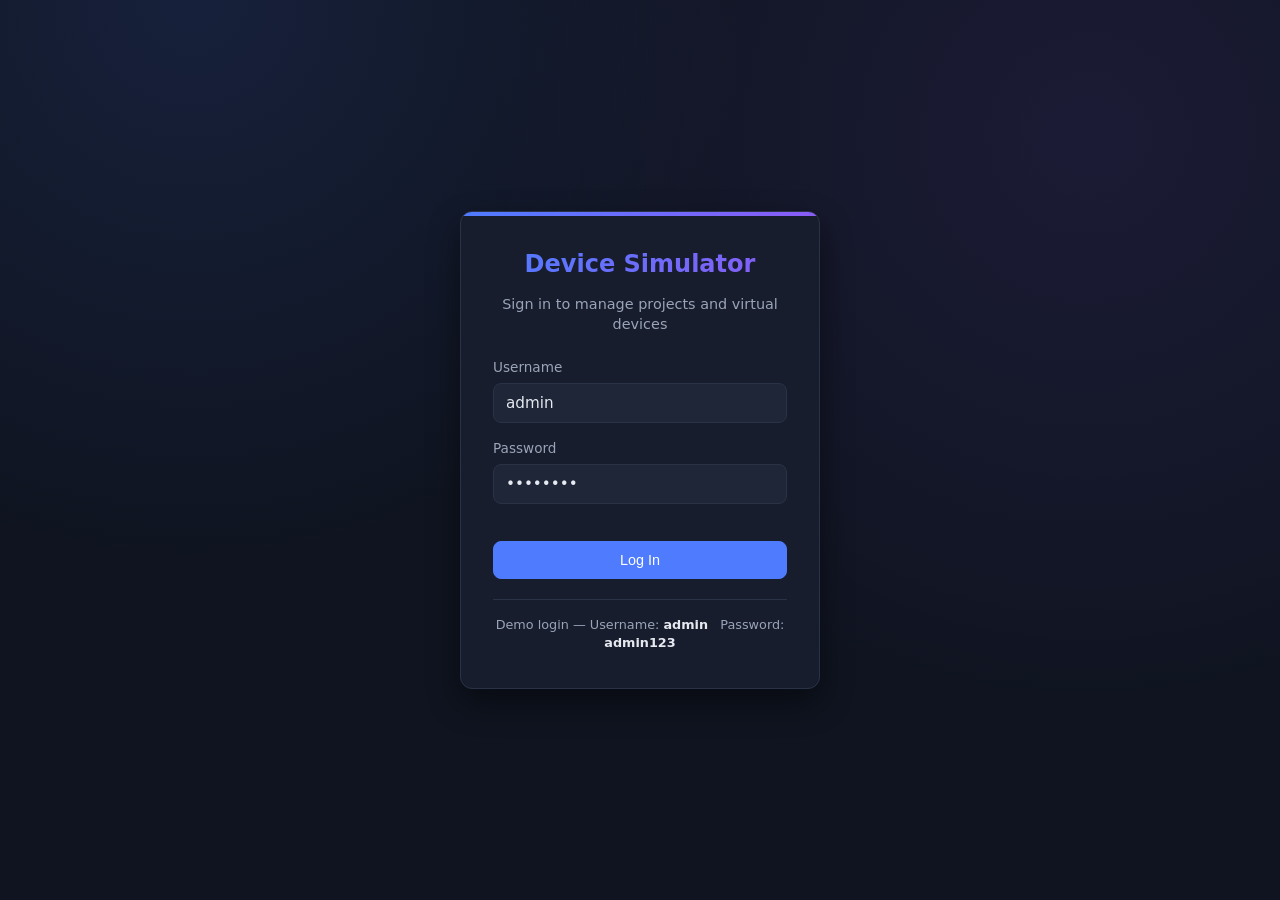
<file: index.html>
<!DOCTYPE html>
<html lang="en">
<head>
  <meta charset="UTF-8" />
  <meta name="viewport" content="width=device-width, initial-scale=1.0" />
  <title>Device Simulator — Login</title>
  <link rel="stylesheet" href="css/style.css" />
</head>
<body class="login-page">
  <div class="login-card">
    <h1>Device Simulator</h1>
    <p class="subtitle">Sign in to manage projects and virtual devices</p>
    <form id="loginForm" novalidate>
      <div class="form-group">
        <label for="username">Username</label>
        <input type="text" id="username" name="username" autocomplete="username" placeholder="Enter your username" value="admin" />
      </div>
      <div class="form-group">
        <label for="password">Password</label>
        <input type="password" id="password" name="password" autocomplete="current-password" placeholder="Enter your password" value="admin123" />
      </div>
      <div class="login-error" id="loginError"></div>
      <button type="submit" class="btn btn-primary">Log In</button>
    </form>
    <p class="login-hint">Demo login — Username: <strong>admin</strong> &nbsp; Password: <strong>admin123</strong></p>
  </div>

  <script src="js/storage.js"></script>
  <script src="js/auth.js"></script>
  <script src="js/login.js"></script>
</body>
</html>
</file>
<file: css/style.css>
/* ===== Reset / base ===== */
* {
  box-sizing: border-box;
}

:root {
  --color-bg: #0f1420;
  --color-surface: #171d2c;
  --color-surface-alt: #1e2637;
  --color-border: #2a3346;
  --color-text: #e6e9f0;
  --color-text-muted: #9aa4b8;
  --color-primary: #4f7cff;
  --color-primary-hover: #6690ff;
  --color-primary-2: #8a5cf6;
  --color-danger: #ef5a6f;
  --color-success: #35c56a;
  --color-warning: #e8a53d;
  --color-info: #33bfe0;
  --gradient-primary: linear-gradient(135deg, var(--color-primary) 0%, var(--color-primary-2) 100%);
  --radius: 12px;
  --shadow: 0 8px 24px rgba(0, 0, 0, 0.35);
  --shadow-lift: 0 14px 32px rgba(0, 0, 0, 0.45);
  --transition: all 0.18s ease;
}

html, body {
  height: 100%;
}

body {
  margin: 0;
  font-family: system-ui, -apple-system, "Segoe UI", Roboto, sans-serif;
  color: var(--color-text);
  line-height: 1.4;
  background:
    radial-gradient(circle at 15% 0%, rgba(79, 124, 255, 0.12), transparent 40%),
    radial-gradient(circle at 85% 15%, rgba(138, 92, 246, 0.10), transparent 45%),
    var(--color-bg);
  background-attachment: fixed;
}

a {
  color: var(--color-primary);
  text-decoration: none;
}

a:hover {
  color: var(--color-primary-hover);
}

h1, h2, h3 {
  margin: 0 0 0.5em 0;
}

/* ===== Layout utilities ===== */
.container {
  max-width: 1300px;
  margin: 0 auto;
  padding: 24px;
}

.hidden {
  display: none !important;
}

.flex {
  display: flex;
  align-items: center;
}

.flex-between {
  display: flex;
  align-items: center;
  justify-content: space-between;
}

.gap-sm {
  gap: 8px;
}

.gap-md {
  gap: 16px;
}

/* ===== Login page ===== */
.login-page {
  min-height: 100%;
  display: flex;
  align-items: center;
  justify-content: center;
  padding: 24px;
}

.login-card {
  width: 100%;
  max-width: 360px;
  background: var(--color-surface);
  border: 1px solid var(--color-border);
  border-radius: var(--radius);
  box-shadow: var(--shadow-lift);
  padding: 36px 32px;
  position: relative;
  overflow: hidden;
}

.login-card::before {
  content: "";
  position: absolute;
  top: 0;
  left: 0;
  right: 0;
  height: 4px;
  background: var(--gradient-primary);
}

.login-card h1 {
  font-size: 1.5rem;
  text-align: center;
  background: var(--gradient-primary);
  -webkit-background-clip: text;
  background-clip: text;
  color: transparent;
}

.login-card p.subtitle {
  color: var(--color-text-muted);
  text-align: center;
  margin-top: 0;
  margin-bottom: 24px;
  font-size: 0.9rem;
}

.login-hint {
  text-align: center;
  color: var(--color-text-muted);
  font-size: 0.8rem;
  margin: 20px 0 0 0;
  padding-top: 16px;
  border-top: 1px solid var(--color-border);
}

.login-hint strong {
  color: var(--color-text);
}

.login-error {
  color: var(--color-danger);
  font-size: 0.85rem;
  min-height: 1.2em;
  margin-top: -8px;
  margin-bottom: 12px;
}

/* ===== Forms / buttons ===== */
.form-group {
  margin-bottom: 16px;
}

.form-group label {
  display: block;
  font-size: 0.85rem;
  color: var(--color-text-muted);
  margin-bottom: 6px;
}

.label-hint {
  font-size: 0.75rem;
  color: var(--color-text-muted);
  opacity: 0.7;
  font-weight: 400;
}

.form-grid {
  display: grid;
  grid-template-columns: 1fr 1fr;
  gap: 4px 16px;
}

.form-grid .span-2 {
  grid-column: 1 / -1;
}

input[type="text"],
input[type="password"],
input[type="date"],
select,
textarea {
  width: 100%;
  padding: 10px 12px;
  background: var(--color-surface-alt);
  border: 1px solid var(--color-border);
  border-radius: 8px;
  color: var(--color-text);
  font-size: 0.95rem;
  font-family: inherit;
  transition: var(--transition);
}

textarea {
  resize: vertical;
  min-height: 44px;
}

input:focus, select:focus, textarea:focus {
  outline: none;
  border-color: var(--color-primary);
  box-shadow: 0 0 0 3px rgba(79, 124, 255, 0.18);
}

.btn {
  display: inline-flex;
  align-items: center;
  justify-content: center;
  gap: 6px;
  padding: 10px 16px;
  border-radius: 8px;
  border: 1px solid var(--color-border);
  background: var(--color-surface-alt);
  color: var(--color-text);
  font-size: 0.9rem;
  cursor: pointer;
  transition: var(--transition);
}

.btn:hover {
  border-color: var(--color-primary);
  transform: translateY(-1px);
}

.btn:active {
  transform: translateY(0);
}

.btn-primary {
  background: var(--color-primary);
  border-color: var(--color-primary);
  color: #fff;
  width: 100%;
}

.btn-primary:hover {
  background: var(--color-primary-hover);
  border-color: var(--color-primary-hover);
}

.btn-gradient {
  background: var(--gradient-primary);
  border-color: transparent;
  color: #fff;
  font-weight: 600;
  box-shadow: 0 6px 18px rgba(79, 124, 255, 0.35);
}

.btn-gradient:hover {
  filter: brightness(1.08);
  box-shadow: 0 8px 22px rgba(79, 124, 255, 0.45);
}

.btn-danger {
  background: transparent;
  border-color: var(--color-danger);
  color: var(--color-danger);
}

.btn-danger:hover {
  background: var(--color-danger);
  color: #fff;
}

.btn-sm {
  padding: 6px 10px;
  font-size: 0.8rem;
}

/* ===== Simple top bar (device detail page) ===== */
.topbar {
  border-bottom: 1px solid var(--color-border);
  background: var(--color-surface);
}

.topbar .container {
  padding-top: 16px;
  padding-bottom: 16px;
}

/* ===== Dashboard shell (left sidebar layout) ===== */
.app-shell {
  display: flex;
  min-height: 100vh;
  align-items: stretch;
}

.sidebar {
  width: 230px;
  flex-shrink: 0;
  background: var(--color-surface);
  border-right: 1px solid var(--color-border);
  display: flex;
  flex-direction: column;
  padding: 24px 0;
}

.sidebar-brand {
  font-size: 1.1rem;
  font-weight: 700;
  padding: 0 24px 20px 24px;
  border-bottom: 1px solid var(--color-border);
  margin-bottom: 16px;
  display: flex;
  align-items: center;
  gap: 8px;
}

.brand-icon {
  font-size: 0.6rem;
  background: var(--gradient-primary);
  -webkit-background-clip: text;
  background-clip: text;
  color: transparent;
}

.sidebar-nav {
  display: flex;
  flex-direction: column;
  gap: 2px;
  flex: 1;
}

.sidebar-nav a {
  display: flex;
  align-items: center;
  gap: 10px;
  padding: 12px 24px;
  color: var(--color-text-muted);
  border-left: 3px solid transparent;
  font-size: 0.95rem;
  transition: var(--transition);
}

.nav-icon {
  font-size: 1rem;
  opacity: 0.85;
}

.sidebar-nav a:hover {
  color: var(--color-text);
  background: var(--color-surface-alt);
  padding-left: 28px;
}

.sidebar-nav a.active {
  color: var(--color-text);
  border-left-color: var(--color-primary);
  background: linear-gradient(90deg, rgba(79, 124, 255, 0.14), transparent);
}

.sidebar-nav a#logoutBtn {
  margin-top: auto;
}

.sidebar-footer {
  padding: 16px 24px 0 24px;
  border-top: 1px solid var(--color-border);
  color: var(--color-text-muted);
  font-size: 0.8rem;
}

.main-content {
  flex: 1;
  min-width: 0;
  padding: 32px;
  max-width: 1400px;
}

.form-card {
  max-width: 780px;
}

.section-heading {
  display: flex;
  align-items: center;
  justify-content: space-between;
  margin-bottom: 20px;
}

.section-heading h2 {
  margin: 0;
}

.section-subtitle {
  color: var(--color-text-muted);
  font-size: 0.9rem;
  margin: 4px 0 0 0;
}

/* ===== Filter bars ===== */
.filter-bar {
  display: flex;
  flex-wrap: wrap;
  gap: 10px;
  margin-bottom: 16px;
}

.filter-bar input[type="text"] {
  flex: 1;
  min-width: 200px;
}

.filter-bar select {
  width: auto;
  min-width: 150px;
}

/* ===== Pagination ===== */
.pagination {
  display: flex;
  justify-content: center;
  align-items: center;
  gap: 6px;
  flex-wrap: wrap;
  margin-top: 20px;
}

.page-btn {
  min-width: 36px;
  height: 36px;
  padding: 0 8px;
  border-radius: 8px;
  border: 1px solid var(--color-border);
  background: var(--color-surface-alt);
  color: var(--color-text-muted);
  cursor: pointer;
  font-size: 0.85rem;
  transition: var(--transition);
}

.page-btn:hover:not(:disabled) {
  border-color: var(--color-primary);
  color: var(--color-text);
  transform: translateY(-1px);
}

.page-btn.active {
  background: var(--gradient-primary);
  border-color: transparent;
  color: #fff;
  font-weight: 600;
}

.page-btn:disabled {
  opacity: 0.35;
  cursor: not-allowed;
}

/* ===== Dashboard summary ===== */
.stat-grid {
  display: grid;
  grid-template-columns: repeat(auto-fit, minmax(180px, 1fr));
  gap: 16px;
  margin-bottom: 16px;
}

.stat-card {
  background: var(--color-surface);
  border: 1px solid var(--color-border);
  border-radius: var(--radius);
  padding: 20px;
  box-shadow: var(--shadow);
  transition: var(--transition);
}

.stat-card:hover {
  transform: translateY(-2px);
  border-color: var(--color-primary);
  box-shadow: var(--shadow-lift);
}

.stat-icon {
  font-size: 1.3rem;
  margin-bottom: 8px;
}

.stat-value {
  font-size: 1.8rem;
  font-weight: 700;
  background: var(--gradient-primary);
  -webkit-background-clip: text;
  background-clip: text;
  color: transparent;
}

.stat-label {
  color: var(--color-text-muted);
  font-size: 0.85rem;
  margin-top: 2px;
}

.dashboard-columns {
  display: grid;
  grid-template-columns: 1fr 1fr;
  gap: 16px;
}

.line-chart-wrap {
  width: 100%;
}

.line-chart-svg {
  width: 100%;
  height: 190px;
  display: block;
}

.chart-legend {
  display: flex;
  flex-wrap: wrap;
  gap: 16px;
  margin-top: 14px;
  padding-top: 14px;
  border-top: 1px solid var(--color-border);
}

.legend-item {
  display: flex;
  align-items: center;
  gap: 8px;
  font-size: 0.85rem;
}

.legend-dot {
  width: 10px;
  height: 10px;
  border-radius: 50%;
  flex-shrink: 0;
}

.summary-row {
  display: flex;
  align-items: center;
  justify-content: space-between;
  gap: 12px;
  padding: 10px 0;
  border-bottom: 1px solid var(--color-border);
}

.summary-row:last-child {
  border-bottom: none;
}

/* ===== Cards ===== */
.card {
  background: var(--color-surface);
  border: 1px solid var(--color-border);
  border-radius: var(--radius);
  padding: 20px;
  margin-bottom: 16px;
  box-shadow: var(--shadow);
  transition: var(--transition);
}

.card-accent {
  border-top: 3px solid transparent;
  border-image: var(--gradient-primary) 1;
}

.card-header {
  display: flex;
  align-items: center;
  justify-content: space-between;
  margin-bottom: 12px;
}

.card-title-icon {
  margin-right: 4px;
}

.empty-state {
  color: var(--color-text-muted);
  text-align: center;
  padding: 32px 16px;
  font-size: 0.9rem;
}

.text-muted-sm {
  color: var(--color-text-muted);
  font-size: 0.85rem;
}

/* ===== Project cards ===== */
#projectList {
  display: grid;
  grid-template-columns: repeat(auto-fill, minmax(420px, 1fr));
  gap: 16px;
  align-items: start;
}

.project-card {
  position: relative;
  padding-left: 26px;
  overflow: hidden;
  margin-bottom: 0;
}

.grid-span-full {
  grid-column: 1 / -1;
}

.project-card:hover {
  transform: translateY(-2px);
  box-shadow: var(--shadow-lift);
  border-color: var(--color-primary);
}

.project-card-accent {
  position: absolute;
  top: 0;
  left: 0;
  bottom: 0;
  width: 6px;
}

.project-card-accent.status-planning { background: var(--color-info); }
.project-card-accent.status-active { background: var(--color-success); }
.project-card-accent.status-on-hold { background: var(--color-warning); }
.project-card-accent.status-completed { background: var(--color-text-muted); }

.badge-row {
  display: flex;
  flex-wrap: wrap;
  gap: 8px;
  margin-bottom: 10px;
}

.project-link {
  color: var(--color-text);
}

.project-link:hover {
  color: var(--color-primary-hover);
}

.project-description {
  color: var(--color-text-muted);
  margin: 0 0 4px 0;
}

.project-meta {
  margin: 12px 0;
}

.tag-list {
  display: flex;
  flex-wrap: wrap;
  gap: 6px;
  margin-bottom: 8px;
}

.tag {
  font-size: 0.75rem;
  color: var(--color-primary-hover);
  background: rgba(79, 124, 255, 0.12);
  border-radius: 6px;
  padding: 2px 8px;
}

/* ===== Tables ===== */
#deviceTableWrap {
  overflow-x: auto;
}

table {
  width: 100%;
  border-collapse: collapse;
}

th, td {
  text-align: left;
  padding: 10px 12px;
  border-bottom: 1px solid var(--color-border);
  font-size: 0.9rem;
}

th {
  color: var(--color-text-muted);
  font-weight: 500;
  font-size: 0.8rem;
  text-transform: uppercase;
  letter-spacing: 0.03em;
}

tbody tr {
  transition: var(--transition);
}

tbody tr:hover {
  background: var(--color-surface-alt);
}

.device-link {
  font-weight: 500;
}

/* ===== Badges ===== */
.badge {
  display: inline-block;
  padding: 3px 9px;
  border-radius: 999px;
  font-size: 0.75rem;
  font-weight: 500;
  border: 1px solid transparent;
}

.badge-online {
  background: rgba(53, 197, 106, 0.15);
  color: var(--color-success);
  border-color: rgba(53, 197, 106, 0.35);
}

.badge-offline {
  background: rgba(154, 164, 184, 0.15);
  color: var(--color-text-muted);
  border-color: var(--color-border);
}

.badge-idle {
  background: rgba(232, 165, 61, 0.15);
  color: var(--color-warning);
  border-color: rgba(232, 165, 61, 0.35);
}

.badge-mqtt {
  background: rgba(79, 124, 255, 0.15);
  color: var(--color-primary-hover);
  border-color: rgba(79, 124, 255, 0.35);
}

.badge-http {
  background: rgba(232, 165, 61, 0.15);
  color: var(--color-warning);
  border-color: rgba(232, 165, 61, 0.35);
}

.badge-status-planning {
  background: rgba(51, 191, 224, 0.15);
  color: var(--color-info);
  border-color: rgba(51, 191, 224, 0.35);
}

.badge-status-active {
  background: rgba(53, 197, 106, 0.15);
  color: var(--color-success);
  border-color: rgba(53, 197, 106, 0.35);
}

.badge-status-on-hold {
  background: rgba(232, 165, 61, 0.15);
  color: var(--color-warning);
  border-color: rgba(232, 165, 61, 0.35);
}

.badge-status-completed {
  background: rgba(154, 164, 184, 0.15);
  color: var(--color-text-muted);
  border-color: var(--color-border);
}

/* ===== Permission matrix / toggle switches ===== */
.perm-matrix {
  width: 100%;
  border-collapse: collapse;
}

.perm-matrix th,
.perm-matrix td {
  text-align: center;
  padding: 10px 12px;
}

.perm-matrix th:first-child,
.perm-matrix td:first-child {
  text-align: left;
}

.toggle-switch {
  position: relative;
  display: inline-block;
  width: 40px;
  height: 22px;
  vertical-align: middle;
}

.toggle-switch input {
  opacity: 0;
  width: 0;
  height: 0;
  position: absolute;
}

.toggle-slider {
  position: absolute;
  inset: 0;
  cursor: pointer;
  background: var(--color-surface-alt);
  border: 1px solid var(--color-border);
  border-radius: 999px;
  transition: var(--transition);
}

.toggle-slider::before {
  content: "";
  position: absolute;
  height: 16px;
  width: 16px;
  left: 2px;
  top: 2px;
  background: var(--color-text-muted);
  border-radius: 50%;
  transition: var(--transition);
}

.toggle-switch input:checked + .toggle-slider {
  background: var(--gradient-primary);
  border-color: transparent;
}

.toggle-switch input:checked + .toggle-slider::before {
  transform: translateX(18px);
  background: #fff;
}

.toggle-switch input:disabled + .toggle-slider {
  opacity: 0.5;
  cursor: not-allowed;
}

.perm-dot {
  font-size: 0.95rem;
  font-weight: 700;
}

.perm-dot.perm-yes {
  color: var(--color-success);
}

.perm-dot.perm-no {
  color: var(--color-text-muted);
  opacity: 0.5;
}

/* ===== Project device chips ===== */
.chip-list {
  display: flex;
  flex-wrap: wrap;
  gap: 8px;
  margin: 12px 0;
}

.chip {
  display: flex;
  align-items: center;
  gap: 8px;
  background: var(--color-surface-alt);
  border: 1px solid var(--color-border);
  border-radius: 999px;
  padding: 6px 8px 6px 14px;
  font-size: 0.85rem;
  transition: var(--transition);
}

.chip:hover {
  border-color: var(--color-primary);
}

.chip .chip-remove {
  background: none;
  border: none;
  color: var(--color-text-muted);
  cursor: pointer;
  font-size: 1rem;
  line-height: 1;
  padding: 2px 6px;
}

.chip .chip-remove:hover {
  color: var(--color-danger);
}

.add-device-row {
  display: flex;
  gap: 8px;
  align-items: center;
}

.add-device-row select {
  flex: 1;
}

/* ===== Device checkbox list (create project) ===== */
.device-checkbox-list {
  border: 1px solid var(--color-border);
  border-radius: 8px;
  background: var(--color-surface-alt);
  max-height: 220px;
  overflow-y: auto;
  padding: 4px;
}

.device-checkbox-item {
  display: flex;
  align-items: center;
  gap: 10px;
  padding: 9px 10px;
  border-radius: 6px;
  cursor: pointer;
  font-size: 0.9rem;
  transition: var(--transition);
}

.device-checkbox-item:hover {
  background: var(--color-surface);
}

.device-checkbox-item input[type="checkbox"] {
  width: auto;
  accent-color: var(--color-primary);
}

/* ===== Modal ===== */
.modal-overlay {
  position: fixed;
  inset: 0;
  background: rgba(5, 8, 15, 0.65);
  display: flex;
  align-items: flex-start;
  justify-content: center;
  padding: 80px 24px 24px;
  z-index: 1000;
  visibility: hidden;
  opacity: 0;
  transition: opacity 0.18s ease, visibility 0.18s ease;
}

.modal-overlay.open {
  visibility: visible;
  opacity: 1;
}

.modal-box {
  background: var(--color-surface);
  border: 1px solid var(--color-border);
  border-radius: var(--radius);
  box-shadow: var(--shadow-lift);
  width: 100%;
  max-width: 640px;
  max-height: 85vh;
  overflow-y: auto;
  padding: 24px;
  transform: translateY(-14px);
  transition: transform 0.18s ease;
}

.modal-overlay.open .modal-box {
  transform: translateY(0);
}

.modal-header {
  display: flex;
  align-items: center;
  justify-content: space-between;
  margin-bottom: 16px;
}

.modal-header h3 {
  margin: 0;
}

.modal-close {
  background: none;
  border: none;
  color: var(--color-text-muted);
  font-size: 1.5rem;
  line-height: 1;
  cursor: pointer;
  padding: 4px 8px;
  border-radius: 6px;
  transition: var(--transition);
}

.modal-close:hover {
  color: var(--color-danger);
  background: var(--color-surface-alt);
}

/* ===== Device detail ===== */
.device-detail-grid {
  display: grid;
  grid-template-columns: 340px 1fr;
  gap: 20px;
  align-items: start;
}

.device-meta {
  display: grid;
  grid-template-columns: repeat(auto-fit, minmax(160px, 1fr));
  gap: 16px;
  margin: 16px 0;
}

.device-meta .meta-item .meta-label {
  color: var(--color-text-muted);
  font-size: 0.75rem;
  text-transform: uppercase;
  letter-spacing: 0.03em;
  margin-bottom: 4px;
}

.device-meta .meta-item .meta-value {
  font-size: 0.95rem;
}

.log-feed {
  max-height: 70vh;
  min-height: 300px;
  overflow-y: auto;
  overflow-x: hidden;
  display: flex;
  flex-direction: column;
  gap: 8px;
}

.log-entry {
  background: var(--color-surface-alt);
  border: 1px solid var(--color-border);
  border-left: 3px solid var(--color-primary);
  border-radius: 6px;
  padding: 10px 12px;
}

.log-entry.protocol-http {
  border-left-color: var(--color-warning);
}

.log-entry.status-error {
  border-left-color: var(--color-danger);
}

.log-entry-top {
  display: flex;
  align-items: center;
  gap: 10px;
  margin-bottom: 6px;
  flex-wrap: wrap;
}

.log-timestamp {
  color: var(--color-text-muted);
  font-size: 0.78rem;
}

.log-direction {
  font-size: 0.78rem;
  color: var(--color-text-muted);
}

.log-endpoint {
  font-family: "Consolas", "SFMono-Regular", Menlo, monospace;
  font-size: 0.85rem;
}

.log-payload {
  font-family: "Consolas", "SFMono-Regular", Menlo, monospace;
  font-size: 0.8rem;
  color: var(--color-text-muted);
  white-space: pre-wrap;
  word-break: break-word;
  margin: 0;
}

.live-dot {
  width: 8px;
  height: 8px;
  border-radius: 50%;
  background: var(--color-success);
  display: inline-block;
  animation: pulse 1.5s infinite;
}

@keyframes pulse {
  0% { opacity: 1; }
  50% { opacity: 0.3; }
  100% { opacity: 1; }
}

/* ===== Responsive ===== */

/* Tablets / small laptops: collapse two-column grids, keep the sidebar */
@media (max-width: 1024px) {
  .sidebar {
    width: 200px;
  }

  .dashboard-columns {
    grid-template-columns: 1fr;
  }

  .device-detail-grid {
    grid-template-columns: 1fr;
  }

  #projectList {
    grid-template-columns: 1fr;
  }

  .log-feed {
    max-height: 50vh;
  }
}

@media (max-width: 768px) {
  .app-shell {
    flex-direction: column;
  }

  .sidebar {
    width: 100%;
    flex-direction: row;
    align-items: center;
    padding: 12px 16px;
    gap: 8px;
    overflow-x: auto;
  }

  .sidebar-brand {
    border-bottom: none;
    padding: 0 12px 0 0;
    margin-bottom: 0;
  }

  .sidebar-nav {
    flex-direction: row;
    flex: none;
  }

  .sidebar-nav a {
    padding: 8px 12px;
    border-left: none;
    border-bottom: 2px solid transparent;
    white-space: nowrap;
  }

  .sidebar-nav a.active {
    border-left: none;
    border-bottom-color: var(--color-primary);
  }

  .sidebar-nav a#logoutBtn {
    margin-top: 0;
    margin-left: auto;
  }

  .sidebar-footer {
    display: none;
  }

  .main-content {
    padding: 16px;
    max-width: 100%;
  }

  th, td {
    font-size: 0.8rem;
    padding: 8px;
  }

  .add-device-row {
    flex-direction: column;
    align-items: stretch;
  }

  .device-meta {
    grid-template-columns: 1fr 1fr;
  }

  .form-grid {
    grid-template-columns: 1fr;
  }

  .dashboard-columns {
    grid-template-columns: 1fr;
  }

  .filter-bar {
    flex-direction: column;
  }

  .filter-bar input[type="text"],
  .filter-bar select {
    width: 100%;
    min-width: 0;
  }

  .modal-overlay {
    padding: 16px;
    align-items: center;
  }

  .modal-box {
    padding: 20px;
    max-height: 90vh;
  }

  .section-heading {
    flex-wrap: wrap;
    gap: 12px;
  }
}
</file>
